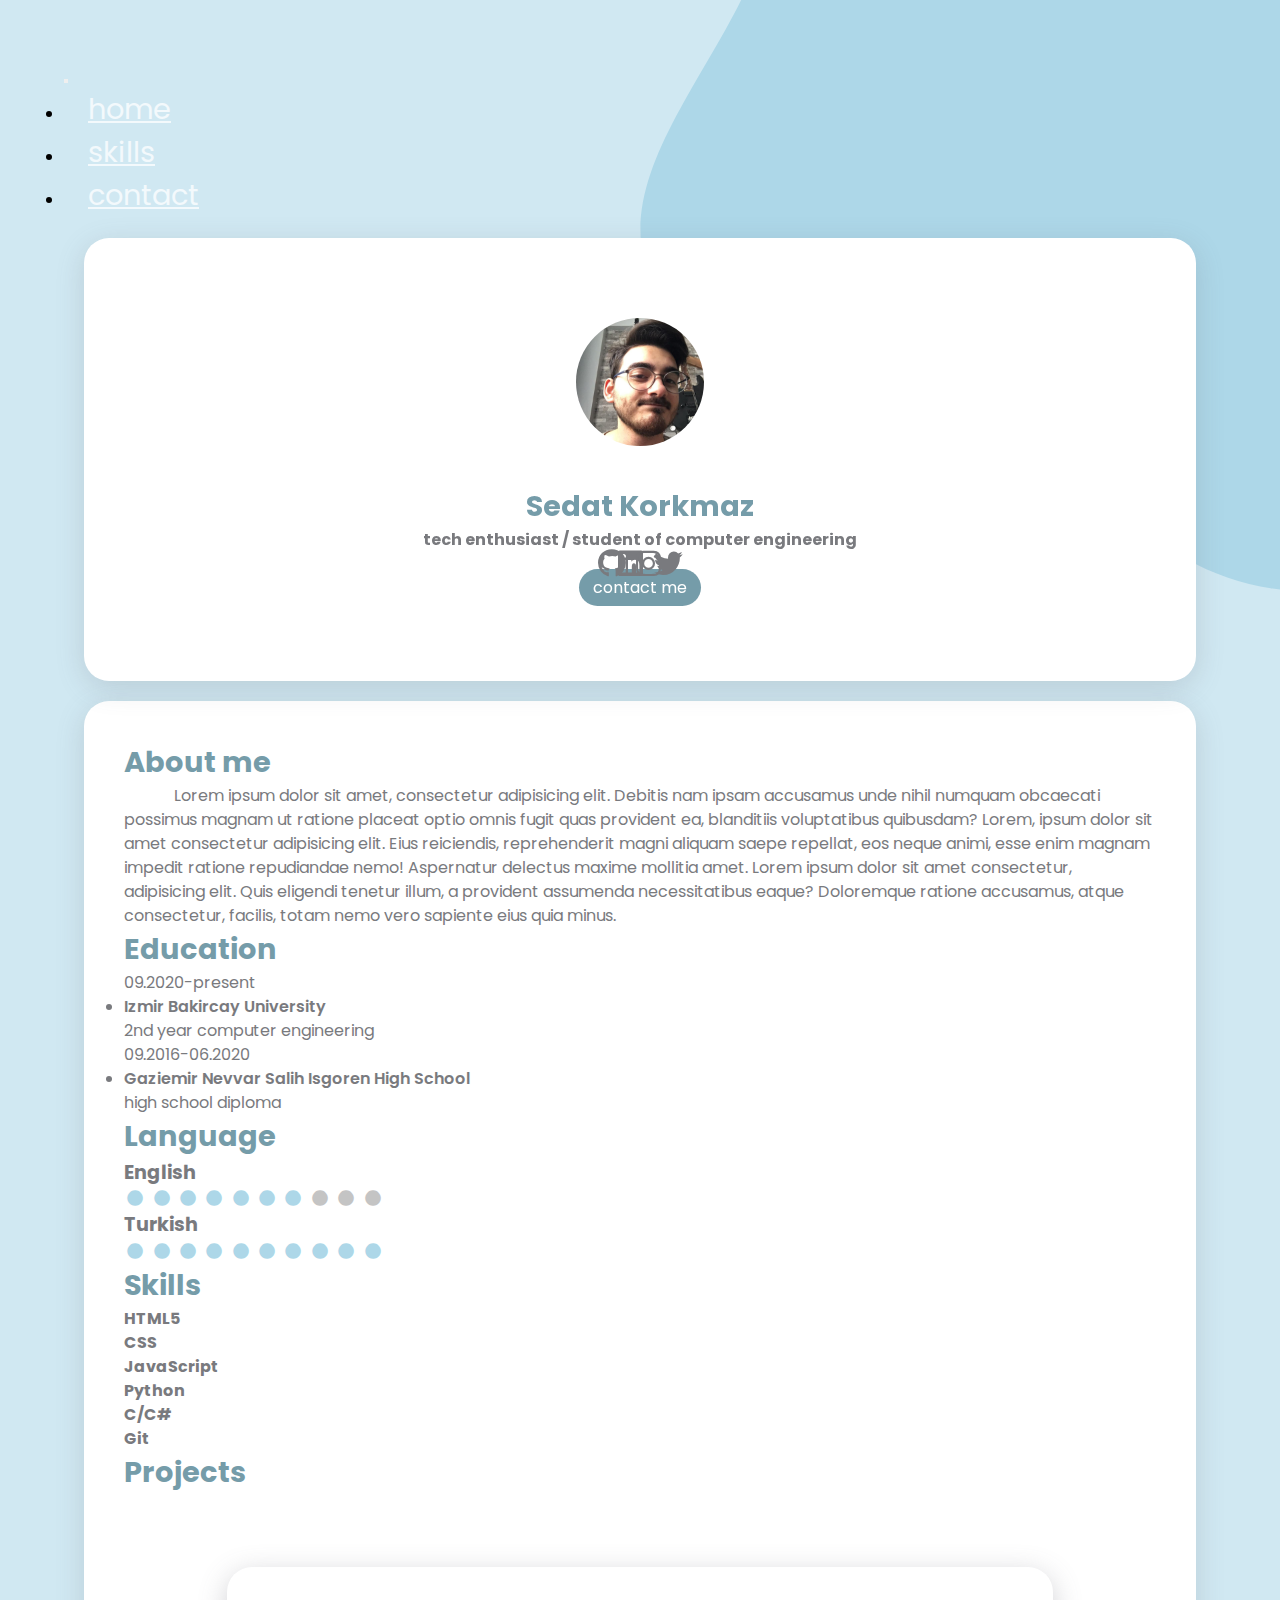
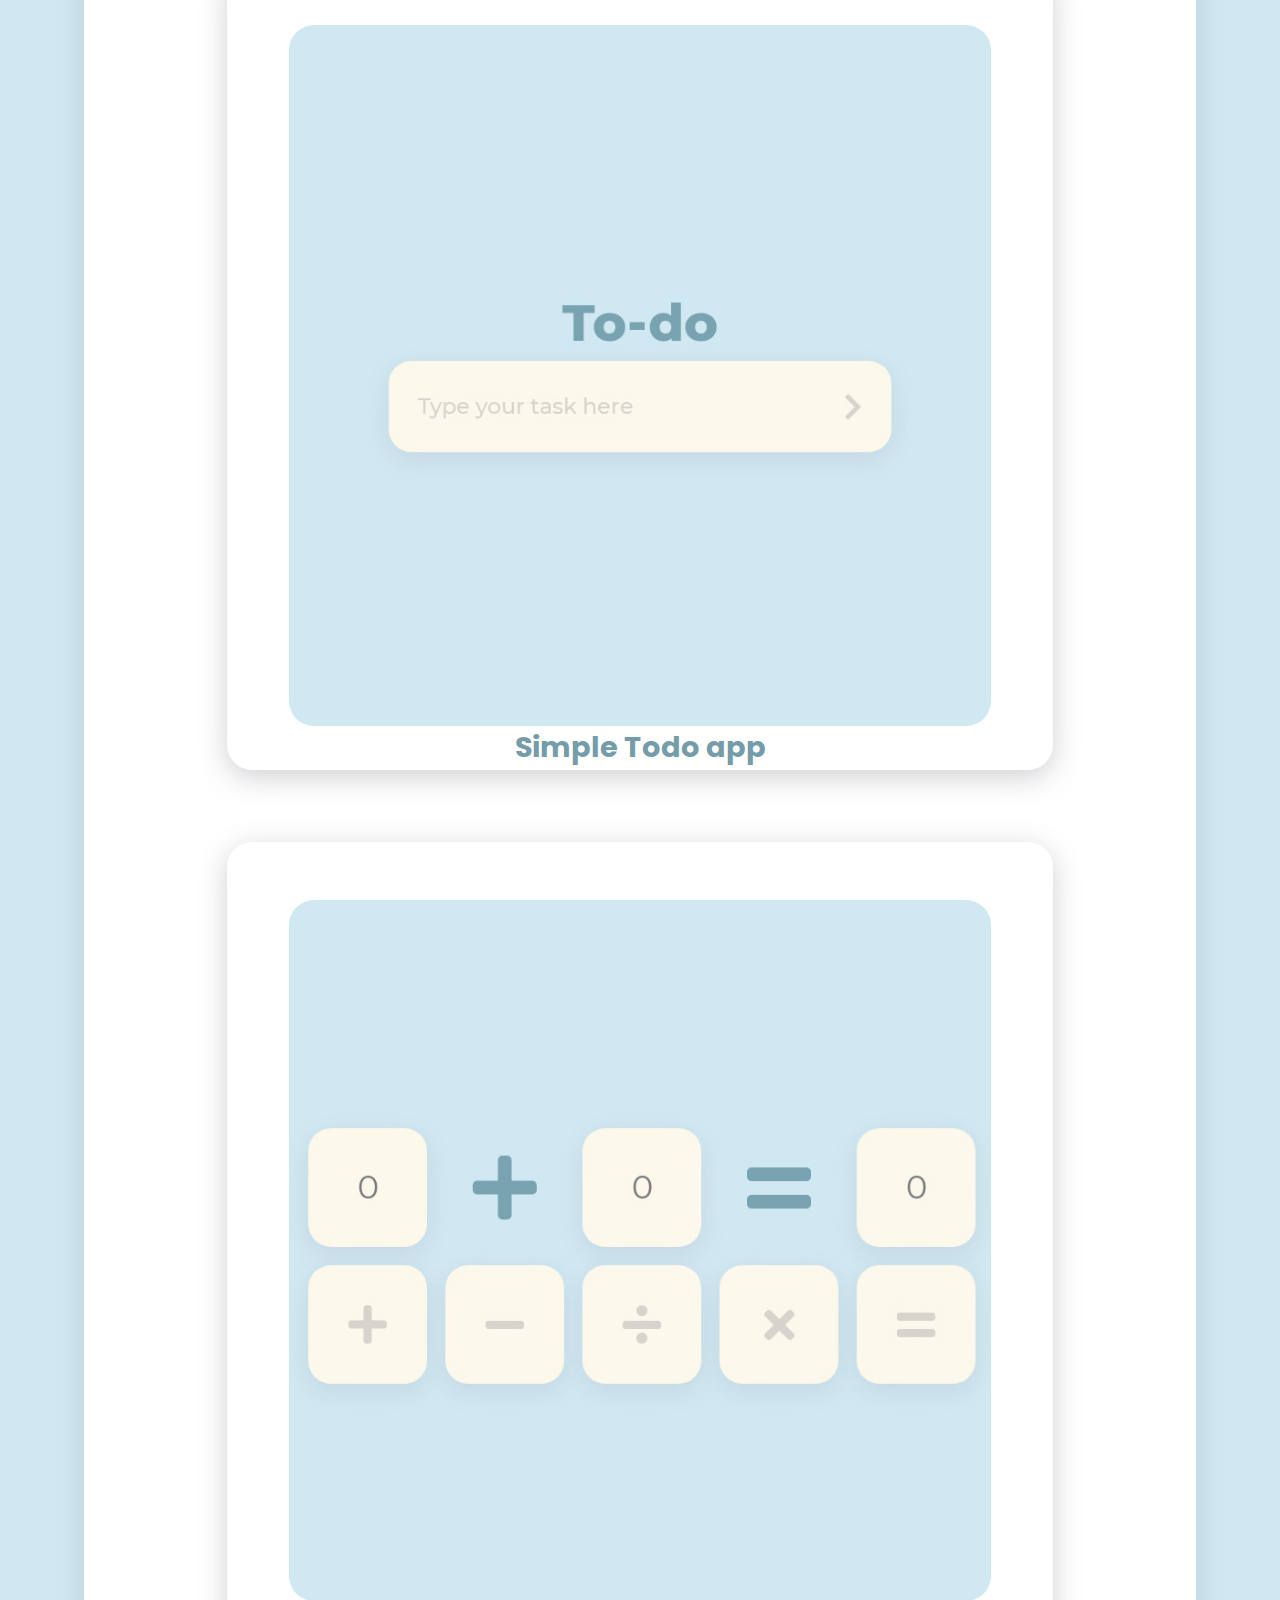
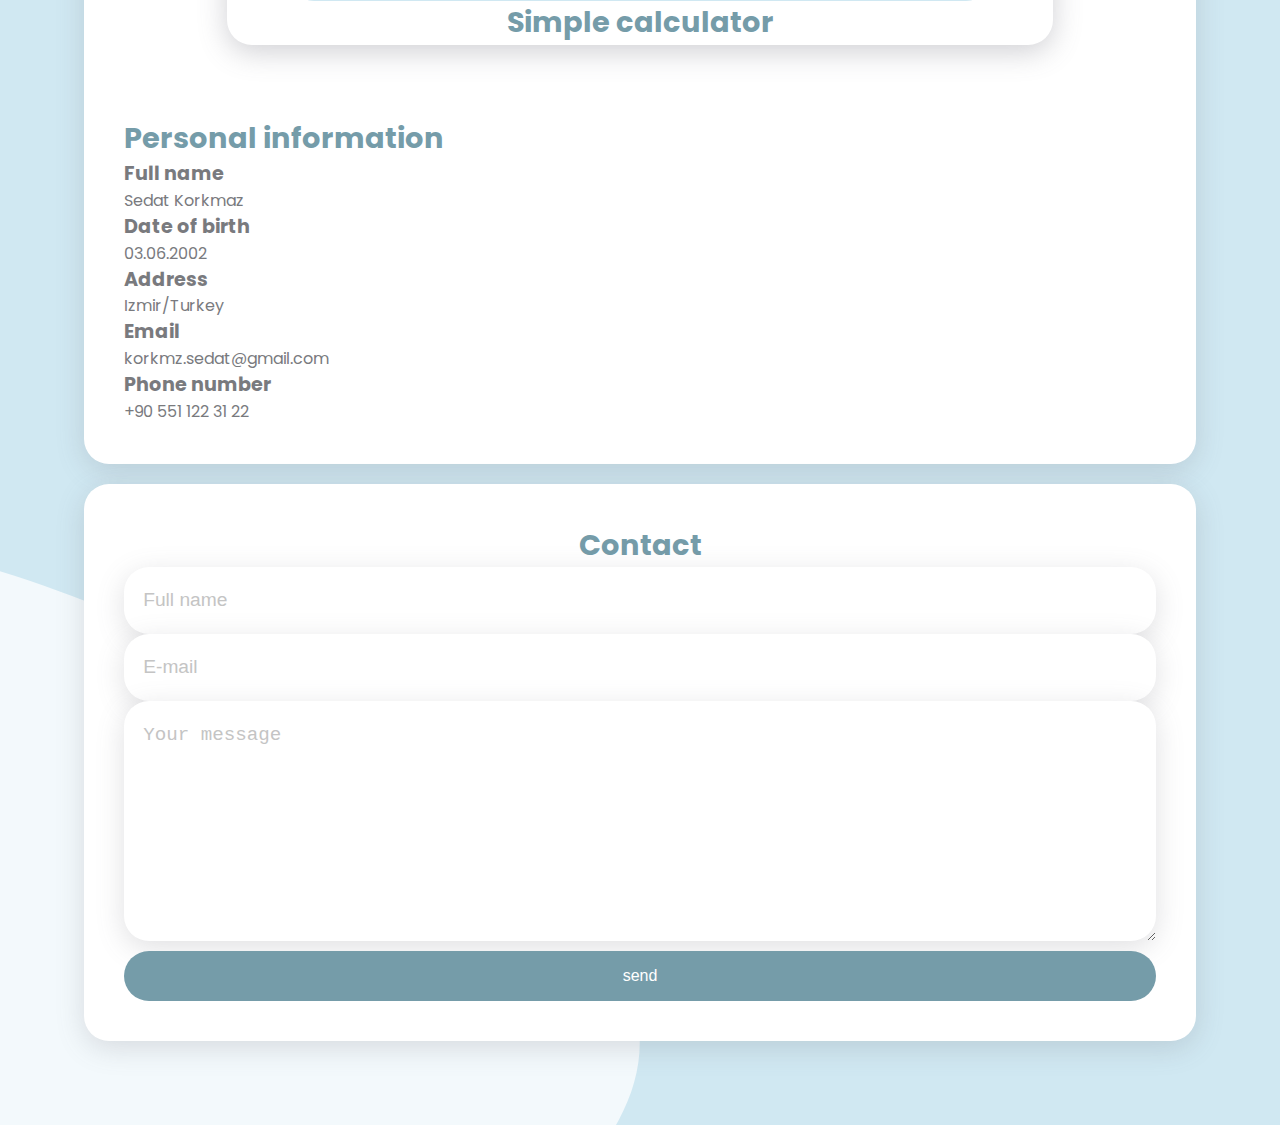
<file: index.html>
<!DOCTYPE html>
<html lang="en">
<head>
    <meta charset="UTF-8">
    <meta http-equiv="X-UA-Compatible" content="IE=edge">
    <meta name="viewport" content="width=device-width, initial-scale=1.0">
    <title>cv</title>
    <link rel="preconnect" href="https://fonts.googleapis.com">
    <link rel="preconnect" href="https://fonts.gstatic.com" crossorigin>
    <link href="https://fonts.googleapis.com/css2?family=Poppins:wght@100;200;300;400;500;600;700;800;900&display=swap" rel="stylesheet">
    <link href="https://cdn.jsdelivr.net/npm/bootstrap@5.0.2/dist/css/bootstrap.min.css" rel="stylesheet" integrity="sha384-EVSTQN3/azprG1Anm3QDgpJLIm9Nao0Yz1ztcQTwFspd3yD65VohhpuuCOmLASjC" crossorigin="anonymous">
    <link rel="stylesheet" href="https://cdnjs.cloudflare.com/ajax/libs/font-awesome/5.15.4/css/all.min.css" integrity="sha512-1ycn6IcaQQ40/MKBW2W4Rhis/DbILU74C1vSrLJxCq57o941Ym01SwNsOMqvEBFlcgUa6xLiPY/NS5R+E6ztJQ==" crossorigin="anonymous" referrerpolicy="no-referrer" />
    <link rel="stylesheet" href="style.css">
</head>
<body>
    <img class="top-img" src="top.svg" alt="">
    <img class="bottom-img" src="bottom.svg" alt="">
    <div class="container-fluid">
        <div class="navbar navbar-expand-lg navbar-light ">
            <a class="navbar-brand" href="#"></a>
            <button class="navbar-toggler" type="button" data-bs-toggle="collapse" data-bs-target="#navbarText" aria-controls="navbarText" aria-expanded="false" aria-label="Toggle navigation">
                <span class="navbar-toggler-icon"></span>
              </button>
            <div class="collapse navbar-collapse " id="navbarText">
                <ul class="navbar-nav ms-auto ">
                    <li class="nav-item"><a class="nav-link" href="#">home</a></li>
                    <li class="nav-item"><a class="nav-link" href="#skills">skills</a> </li>
                    <li class="nav-item"><a class="nav-link" href="#contact">contact</a> </li>
                </ul>
            </div>
        </div>
        
        <div class="row">
            <div class="col-lg-3 col-md-5 " >
                <div class="profile-box  ">
                    <img class="img" src="profile.jpg" alt="">
                    <h1>Sedat Korkmaz</h1>
                    <h2 class="mx-3 my-4">tech enthusiast / student of computer engineering</h2>
                    <div class="my-3 social-media-links d-flex justify-content-between py-3 px-4" >
                        <a target="_blank" href="https://github.com/sedatkimki"><i class="fab fa-github"></i></a>
                        <a target="_blank" href="https://www.linkedin.com/in/sedat-korkmaz-4a2581209/"><i class="fab fa-linkedin"></i></a>
                        <a target="_blank" href="https://www.instagram.com/sedat.kimki/"><i class="fab fa-instagram"></i></a>
                        <a href="#"><i class="fab fa-twitter"></i></a>
                        
                    </div>
                    <a style="color: #fff;" class="contact-btn" href="#contact">contact me</a>
                    <!-- <button  type="button" class="contact-btn"> <a style="text-decoration: none; color: #fff;" href="#contact">contact me</a> </button> -->
                </div>
            </div>
            <div class="col-lg-9 col-md-7 ">
                <div class="content-box">
                    <section id="about-me">
                        <h3 >About me</h3>
                        <p class="my-4 paragraph"> Lorem ipsum dolor sit amet, consectetur adipisicing elit. Debitis nam ipsam accusamus unde nihil numquam obcaecati possimus magnam ut ratione placeat optio omnis fugit quas provident ea, blanditiis voluptatibus quibusdam? Lorem, ipsum dolor sit amet consectetur adipisicing elit. Eius reiciendis, reprehenderit magni aliquam saepe repellat, eos neque animi, esse enim magnam impedit ratione repudiandae nemo! Aspernatur delectus maxime mollitia amet. Lorem ipsum dolor sit amet consectetur, adipisicing elit. Quis eligendi tenetur illum, a provident assumenda necessitatibus eaque? Doloremque ratione accusamus, atque consectetur, facilis, totam nemo vero sapiente eius quia minus.</p>
                        
                    </section>
                    
                    <section id="education">
                        <h3>Education</h3>
                        <div class="row my-4">
                            <div class="col-lg-2"><p>09.2020-present</p></div>
                            <div class="col-lg-10">
                                <ul>
                                    <li class="dot">Izmir Bakircay University</li>
                                    <li style="list-style: none;"><p>2nd year computer engineering</p></li>
                                </ul>
                            </div>
                        </div>
                        <div class="row">
                            <div class="col-lg-2"><p>09.2016-06.2020</p></div>
                            <div class="col-lg-10">
                                <ul>
                                    <li class="dot">Gaziemir Nevvar Salih Isgoren High School</li>
                                    <li style="list-style: none;"><p >high school diploma</p></li>
                                </ul>
                            </div>
                        </div>
                    </section>
                    <section id="language">
                        <h3>Language</h3>
                        <div class="row my-4">
                            <div class="col-lg-2 ">
                                <h4 >English</h4>
                            </div>
                            <div class="col-lg-10 ">
                                <i class="fas fa-circle blue-circle"></i>
                                <i class="fas fa-circle blue-circle"></i>
                                <i class="fas fa-circle blue-circle"></i>
                                <i class="fas fa-circle blue-circle"></i>
                                <i class="fas fa-circle blue-circle"></i>
                                <i class="fas fa-circle blue-circle"></i>
                                <i class="fas fa-circle blue-circle"></i>
                                <i class="fas fa-circle"></i>
                                <i class="fas fa-circle"></i>
                                <i class="fas fa-circle"></i>
                            </div>
                        </div>
                        <div class="row my-4">
                            <div class="col-lg-2 ">
                                <h4 >Turkish</h4>
                            </div>
                            <div class="col-lg-10 ">
                                <i class="fas fa-circle blue-circle"></i>
                                <i class="fas fa-circle blue-circle"></i>
                                <i class="fas fa-circle blue-circle"></i>
                                <i class="fas fa-circle blue-circle"></i>
                                <i class="fas fa-circle blue-circle"></i>
                                <i class="fas fa-circle blue-circle"></i>
                                <i class="fas fa-circle blue-circle"></i>
                                <i class="fas fa-circle blue-circle"></i>
                                <i class="fas fa-circle blue-circle"></i>
                                <i class="fas fa-circle blue-circle"></i>
                            </div>
                        </div>
                    </section>
                    <section id="skills">
                        <h3 class="my-2">Skills</h3>
                        <div class="row my-4">
                            <div class="col-lg-5">
                                <h2>HTML5</h2>
                                <h2>CSS</h2>
                                <h2>JavaScript</h2>
                            </div>
                            <div class="col-lg-7">
                                <h2>Python</h2>
                                <h2>C/C#</h2>
                                <h2>Git</h2>
                            </div>
                        </div>
                    </section>
                    <section id="projects">
                        <h3>Projects</h3>

                        <div class="row">
                            <div class="col-lg-6">
                                <a style="text-decoration: none;" target="_blank" href="https://sedatkimki.github.io/Simple-Todo/">
                                    <div class="project-box ">
                                        <img class="todo-img" src="todo.jpg" alt="">
                                        <h3 class=" m-5" >Simple Todo app</h3>
                                    </div>
                                </a>
                            </div>
                            <div class="col-lg-6">
                                <a style="text-decoration: none;" target="_blank" href="simple-calc.html">
                                    <div class="project-box">
                                        <img class="todo-img" src="calc.jpg" alt="">
                                        <h3 class=" m-5" >Simple calculator</h3>
                                    </div>
                                </a>
                            </div>

                        </div>
                    </section>

                    <section  id="personal-information">
                        <h3>Personal information</h3>
                        <div class="row my-4">
                            <div class="col-lg-2">
                                <h4 >Full name</h4>
                            </div>
                            <div class="col-lg-10">
                                <p>Sedat Korkmaz</p>
                            </div>
                            <div class="col-lg-2">
                                <h4 >Date of birth</h4>
                            </div>
                            <div class="col-lg-10">
                                <p>03.06.2002</p>
                            </div>
                            <div class="col-lg-2">
                                <h4 >Address</h4>
                            </div>
                            <div class="col-lg-10">
                                <p>Izmir/Turkey</p>
                            </div>
                            <div class="col-lg-2">
                                <h4 >Email</h4>
                            </div>
                            <div class="col-lg-10">
                                <p>korkmz.sedat@gmail.com</p>
                            </div>
                            <div class="col-lg-2">
                                <h4 >Phone number</h4>
                            </div>
                            <div class="col-lg-10">
                                <p>+90 551 122 31 22</p>
                            </div>
                        </div>
                    </section>

                    
                    
                    
                </div>
                <div class="content-box row">
                    <div class="col-lg-3"></div>
                    <div class="col-lg-6">
                        <section   id="contact">
                            <h3 style="text-align: center;">Contact</h3>
        
                            <form class="my-4 " id = "contact-form" name="form">
                                
                                <input class="text-input text-box" type="text" name="name" autocomplete="off" id = "name" placeholder="Full name">
                                <input class="my-4 text-input text-box" type="email" name="email" autocomplete="off" id = "email" placeholder="E-mail">
                                <textarea class="text-input text-box" name="message" id="message" rows="7"  placeholder="Your message"></textarea>
                                <button type="submit" class="my-5 contact-btn " style="width: 100%; height: 50px; ">send</button>
                            
                                
        
                            </form>
                        </section>
                    </div>
                    <div class="col-lg-3"></div>
                </div>
                
            </div>
        </div>
    </div>

    <script src="app.js"></script>
    <!-- bootstrap -->
    <script src="https://cdn.jsdelivr.net/npm/bootstrap@5.0.2/dist/js/bootstrap.bundle.min.js" integrity="sha384-MrcW6ZMFYlzcLA8Nl+NtUVF0sA7MsXsP1UyJoMp4YLEuNSfAP+JcXn/tWtIaxVXM" crossorigin="anonymous"></script>
    
    
</body>
</html>
</file>
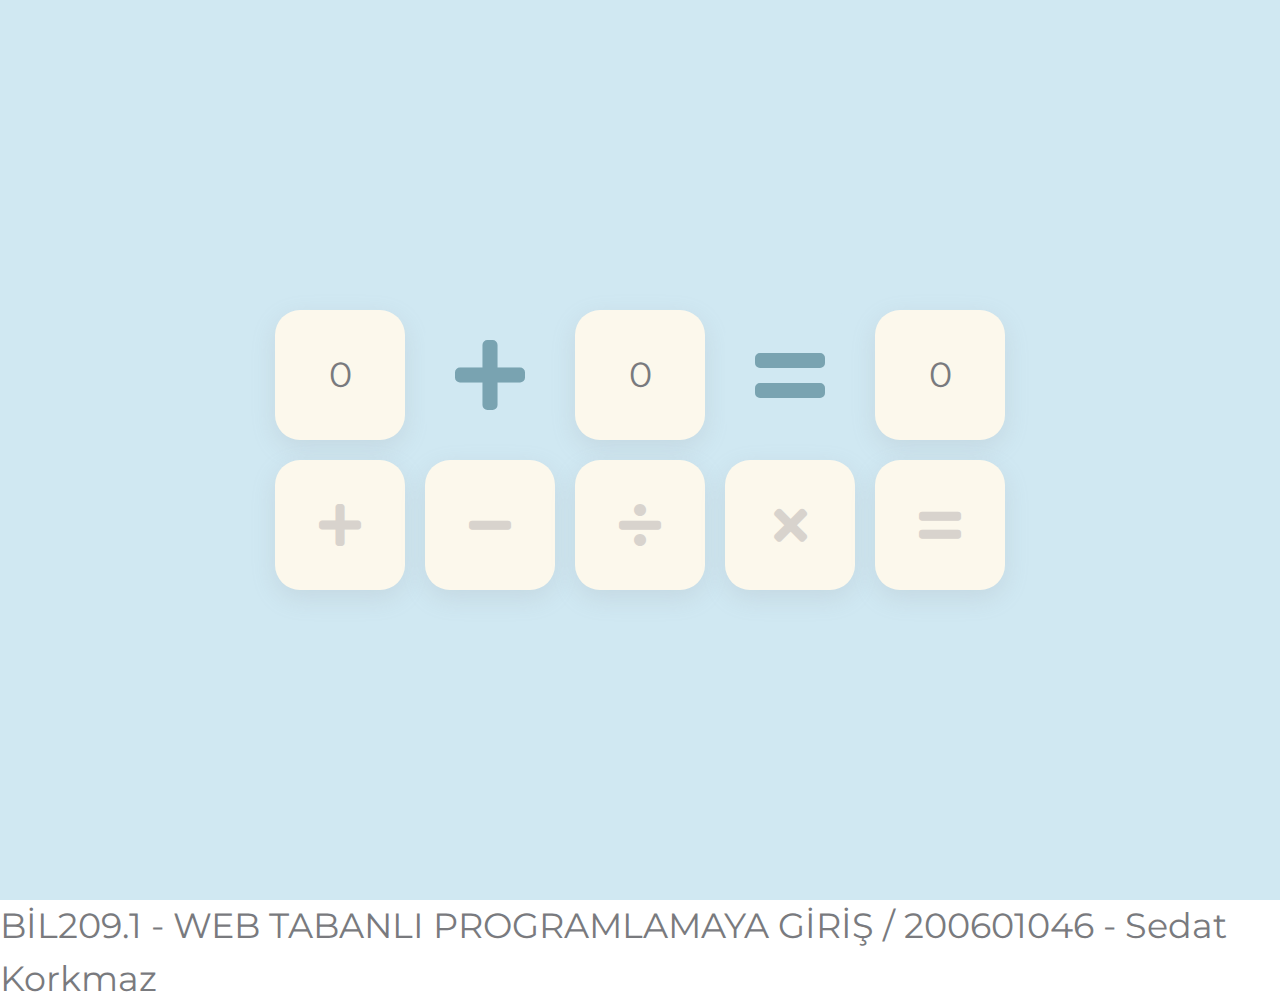
<file: simple-calc.html>
<!DOCTYPE html>
<html lang="en">
<head>
    <meta charset="UTF-8">
    <meta http-equiv="X-UA-Compatible" content="IE=edge">
    <meta name="viewport" content="width=device-width, initial-scale=1.0">
    <title>calculator</title>
    <link rel="preconnect" href="https://fonts.googleapis.com">
    <link rel="preconnect" href="https://fonts.gstatic.com" crossorigin>
    <link href="https://fonts.googleapis.com/css2?family=Montserrat:wght@400;500;600;700;800;900&display=swap" rel="stylesheet">
    <link rel="stylesheet" href="https://cdnjs.cloudflare.com/ajax/libs/font-awesome/5.15.4/css/all.min.css" integrity="sha512-1ycn6IcaQQ40/MKBW2W4Rhis/DbILU74C1vSrLJxCq57o941Ym01SwNsOMqvEBFlcgUa6xLiPY/NS5R+E6ztJQ==" crossorigin="anonymous" referrerpolicy="no-referrer" />
    
    <style>

    * {
        margin: 0;
        padding: 0;
        box-sizing: border-box;
        line-height: 1.5;
        font-family: 'Montserrat', sans-serif;
    }

    .ds-flex {
        display: flex;
        justify-content: center;
        align-items: center;
    }

    .container {
        background-color: #D0E8F2;
        height: 100vh;
    }

    p {
        color: #797A7E;
        font-size: 2.2rem;
    }

    .box-container {
        /* background-color: #52606D; */
        width: 750px;
        height: 300px;
        flex-direction: row;
        flex-wrap: wrap;
        /* border-radius: 25px; */
    }

    .box {
        width: 130px;
        height: 130px;
        background-color: #FCF8EC;
        margin: 10px;
        border-radius: 25px;
        box-shadow: rgba(149, 157, 165, 0.2) 0px 8px 24px;

    }

    .icon {
        box-shadow: none;
        background-color: #D0E8F2;
        color: #79A3B1;
    }


    .btn {
        color: #D8D3CD;
        transition: all 0.5s ease;
        cursor:pointer;
    }

    .btn:hover {
        transform: scale(1.5);
        color: #797A7E;
    }
    

    .number-input {
        color: #797A7E;
        min-width: 50px;
        text-align: center;
        font-size: 2.2rem;
        border: none;
        background-color: #FCF8EC;
    }

    .number-input:focus {
        outline: none;
    }

    /* remove arrows/spinners */
    /* Chrome, Safari, Edge, Opera */
    input::-webkit-outer-spin-button,
    input::-webkit-inner-spin-button {
        -webkit-appearance: none;
        margin: 0;
    }

    /* Firefox */
    input[type=number] {
        -moz-appearance: textfield;
    }
    </style>

</head>
<body >

    <div class="container ds-flex">
        <div class="box-container ds-flex">
            <div class="box ds-flex">
                <input class="number-input" type="number" autocomplete="off" id = "first-number" onfocus="this.value=''" value="0">
            </div>
            <div class="box icon ds-flex">
                <i class="fas fa-plus fa-5x" id="operator"></i>
            </div>
            <div class="box ds-flex">
                <input class="number-input" type="number" autocomplete="off" id = "second-number" onfocus="this.value=''" value="0">
            </div>
            <div class="box icon ds-flex">
                <i class="fas fa-equals fa-5x" ></i>
            </div>
            <div class="box ds-flex">
                <p class="result">0</p>
            </div>
            <div class="box ds-flex" >
                <i class="fas fa-plus fa-3x btn" ></i>
            </div>
            <div class="box ds-flex">
                <i class="fas fa-minus fa-3x btn" ></i>
            </div>
            <div class="box ds-flex">
                <i class="fas fa-divide fa-3x btn" ></i>
            </div>
            <div class="box ds-flex">
                <i class="fas fa-times fa-3x btn" ></i>
            </div>
            <div class="box ds-flex">
                <i class="fas fa-equals fa-3x btn" id="deneme" ></i>
            </div>
        </div>
    </div>

    <p>
        BİL209.1 - WEB TABANLI PROGRAMLAMAYA GİRİŞ /
        200601046 - Sedat Korkmaz
    </p>

    <script>
        const firstNumber = document.querySelector("#first-number");
        const secondNumber = document.querySelector("#second-number");
        const container = document.querySelector(".container");
        const operator = document.querySelector("#operator");
        const equal = document.querySelector(".result");

        container.addEventListener("click",takeUserClick);


        function takeUserClick(e) {
            if (e.target.className == "fas fa-plus fa-3x btn") {
                changeOperator(e.target,"fas fa-plus fa-5x");
            }
            else if (e.target.className == "fas fa-minus fa-3x btn") {
                changeOperator(e.target,"fas fa-minus fa-5x");
            }
            else if (e.target.className == "fas fa-divide fa-3x btn") {
                changeOperator(e.target,"fas fa-divide fa-5x");
            }
            else if (e.target.className == "fas fa-times fa-3x btn") {
                changeOperator(e.target,"fas fa-times fa-5x");
            }
            else if (e.target.className == "fas fa-equals fa-3x btn") {
                calculateResult();
            }

        }

        function changeOperator(e,newClassName) {
            operator.className = newClassName;
        }

        function calculateResult() {
            let firstValue = parseInt(firstNumber.value.trim(),10);
            let secondValue = parseInt(secondNumber.value.trim(),10);
            let result = 0;
            if (operator.className == "fas fa-plus fa-5x") {
                result = firstValue + secondValue;
            }
            else if (operator.className == "fas fa-minus fa-5x") {
                result = firstValue - secondValue;
            }
            else if (operator.className == "fas fa-divide fa-5x") {
                result = firstValue / secondValue;
            }
            else if (operator.className == "fas fa-times fa-5x") {
                result = firstValue * secondValue;
            }
            equal.innerHTML=result;
        }
        

    </script>
</body>
</html>
</file>
<file: style.css>
* {
    margin: 0;
    box-sizing: border-box;
    padding: 0;
    line-height: 1.5;
}
html {
    scroll-behavior: smooth;
}

:root {
    --heading-size: 1.8rem;
    --normal-size: 1rem;
    --light-blue: #F3F9FC;
    --blue: #D0E8F2;
    --dark-blue: #ADD7E8;
    --heading-blue: #759CA9;
    --gray: #797A7E;
}

h1,h2,h3{
    font-size: var(--heading-size);
    color: var(--heading-blue);
}
h2 {
    font-size: var(--normal-size);
    color: var(--gray);
}
h4 {
    font-size: 1.2rem;
    color: var(--gray);
}

p {
    font-size: var(--normal-size);
    color: var(--gray);
}

p.paragraph {
    text-indent: 50px;
}



body {
    font-family: 'Poppins', sans-serif;
    background-color: var(--blue);
    /* height: 200vh; */
    position: relative;
}

.top-img {
    z-index: -99;
    position: absolute;
    width: 50%;
    top: 0;
    right: 0;
}

.bottom-img {
    z-index: -99;
    position: absolute;
    width: 50%;
    bottom: 0;
    left: 0;
}


.nav-link {
    font-size: var(--heading-size);
    color: var(--light-blue)!important;
    margin: 0 1.5rem;
    transition: color 0.5s ease;
}

.nav-link:hover {
    color: var(--heading-blue)!important;
}




.container-fluid {
    padding: 5%;
}



.profile-box {
    position: sticky;
    top: 10%;
    box-shadow: rgba(100, 100, 111, 0.2) 0px 7px 29px 0px;
    -webkit-box-shadow:rgba(100, 100, 111, 0.2) 0px 7px 29px 0px;
    -moz-box-shadow: rgba(100, 100, 111, 0.2) 0px 7px 29px 0px;
    text-align: center;
    padding: 7% 5%;
    background-color: #fff;
    border-radius: 25px;
    margin: 20px;
    transition: all 0.5s ease;
}



.img {
    border-radius: 50%;
    width: 128px;
    margin-bottom: 2rem;
}

.fab {
    transform: scale(1.8);
    color: var(--gray);
    transition: all 0.5s ease;
}

.fab:hover {
    transform: scale(2.2);
    cursor: pointer;
    color: var(--heading-blue);
}

.contact-btn {
    margin-top: 10px;
    border-radius: 25px;
    color: #fff;
    font-size: var(--normal-size);
    background-color: var(--heading-blue);
    padding: 7px 14px;
    text-decoration: none;
    transition: all 0.5s ease ;
    border: none;
}

.contact-btn:hover {
    /* color: var(--gray); */
    /* transform: scale(1.1); */
    background-color: var(--dark-blue);
    text-decoration: none;
    border: none;
}



.content-box {
    box-shadow: rgba(100, 100, 111, 0.2) 0px 7px 29px 0px;
    -webkit-box-shadow:rgba(100, 100, 111, 0.2) 0px 7px 29px 0px;
    -moz-box-shadow: rgba(100, 100, 111, 0.2) 0px 7px 29px 0px;
    padding: 2.5rem;
    background-color: #fff;
    margin: 20px;
    border-radius: 25px;
    /* height: 150vh; */
}

.blue-circle {
    color: var(--dark-blue)!important;
}

.fa-circle {
    margin: 0 0.2rem;
    color: #c4c4c4;
}

li.dot {
    color: var(--gray);
    font-weight: 600;

}


.project-box {
    box-shadow: rgba(100, 100, 111, 0.3) 0px 7px 29px 0px;
    -webkit-box-shadow:rgba(100, 100, 111, 0.3) 0px 7px 29px 0px;
    -moz-box-shadow: rgba(100, 100, 111, 0.3) 0px 7px 29px 0px;
    margin: 7% 10%;
    /* height: 500px; */
    background-color: #fff;
    border-radius: 25px;
    transition: all 0.5s ease;
    overflow: hidden;
    display: flex;
    flex-direction: column;
    /* justify-content: center; */
    align-items: center;
    
    
}
.project-box:hover {
    -webkit-box-shadow:rgba(100, 100, 111, 0.2) 0px 7px 29px 0px;
    -moz-box-shadow: rgba(100, 100, 111, 0.2) 0px 7px 29px 0px;
    box-shadow: rgba(100, 100, 111, 0.2) 0px 7px 29px 0px;
    transform: scale(1.05);
    cursor: pointer;
}

.todo-img {
    margin-top: 7%;
    border-radius: 25px;
    width: 85%;
}

.text-input {
    color:var(--gray);
    width: 100%;
    -webkit-appearance: none;
    font-size: 1.2rem;
    border: none;
    background-color: white;
    transition: all 0.5s ease;
}

.text-input:focus {
    outline: none;
    -webkit-box-shadow: rgba(100, 100, 111, 0.4) 0px 7px 29px 0px;
    -moz-box-shadow:rgba(100, 100, 111, 0.4) 0px 7px 29px 0px;
    box-shadow: rgba(100, 100, 111, 0.4) 0px 7px 29px 0px;
}

::placeholder { 
    color: #c4c4c4;
    opacity: 1; 
}
  
:-ms-input-placeholder { 
    color: #c4c4c4;
}
  
::-ms-input-placeholder { 
    color: #c4c4c4;
}

.text-box{
    -webkit-box-shadow:rgba(100, 100, 111, 0.2) 0px 7px 29px 0px;
    -moz-box-shadow: rgba(100, 100, 111, 0.2) 0px 7px 29px 0px;
    border-radius: 25px;
    box-shadow: rgba(100, 100, 111, 0.2) 0px 7px 29px 0px;
    padding: 1.2rem;
} 


#contact-form {
    display: flex;
    flex-direction: column;
    justify-content: center;
    align-items: center;
}
</file>
